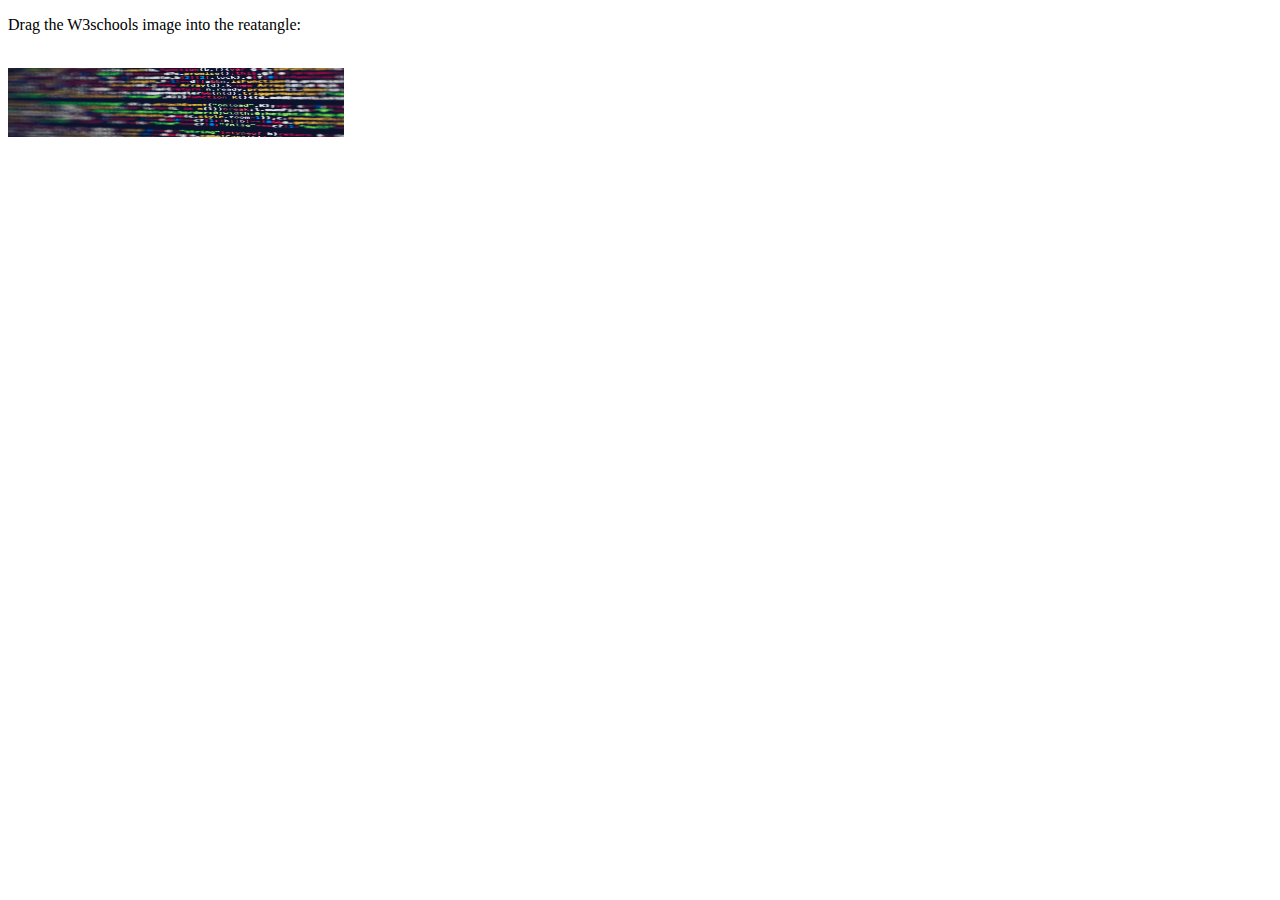
<file: index.html>
<!DOCTYPE html>
<html lang="en">
<head>
    <meta charset="UTF-8">
    <meta http-equiv="X-UA-Compatible" content="IE=edge">
    <meta name="viewport" content="width=device-width, initial-scale=1.0">
    <title>DragDown</title>
    <script>
        
    </script>
</head>
<body>
    <p>Drag the W3schools image into the reatangle:</p>

    <div id="div1" ondrop="drope(event)" ondragover="allowDrop(event)"></div>
    <br>
    <img src="./thumbnail4.jpg" alt="img" id="drag1" draggable="true" ondragstart="drag(event)" width="336" height="69">
</body>
</html>
</file>
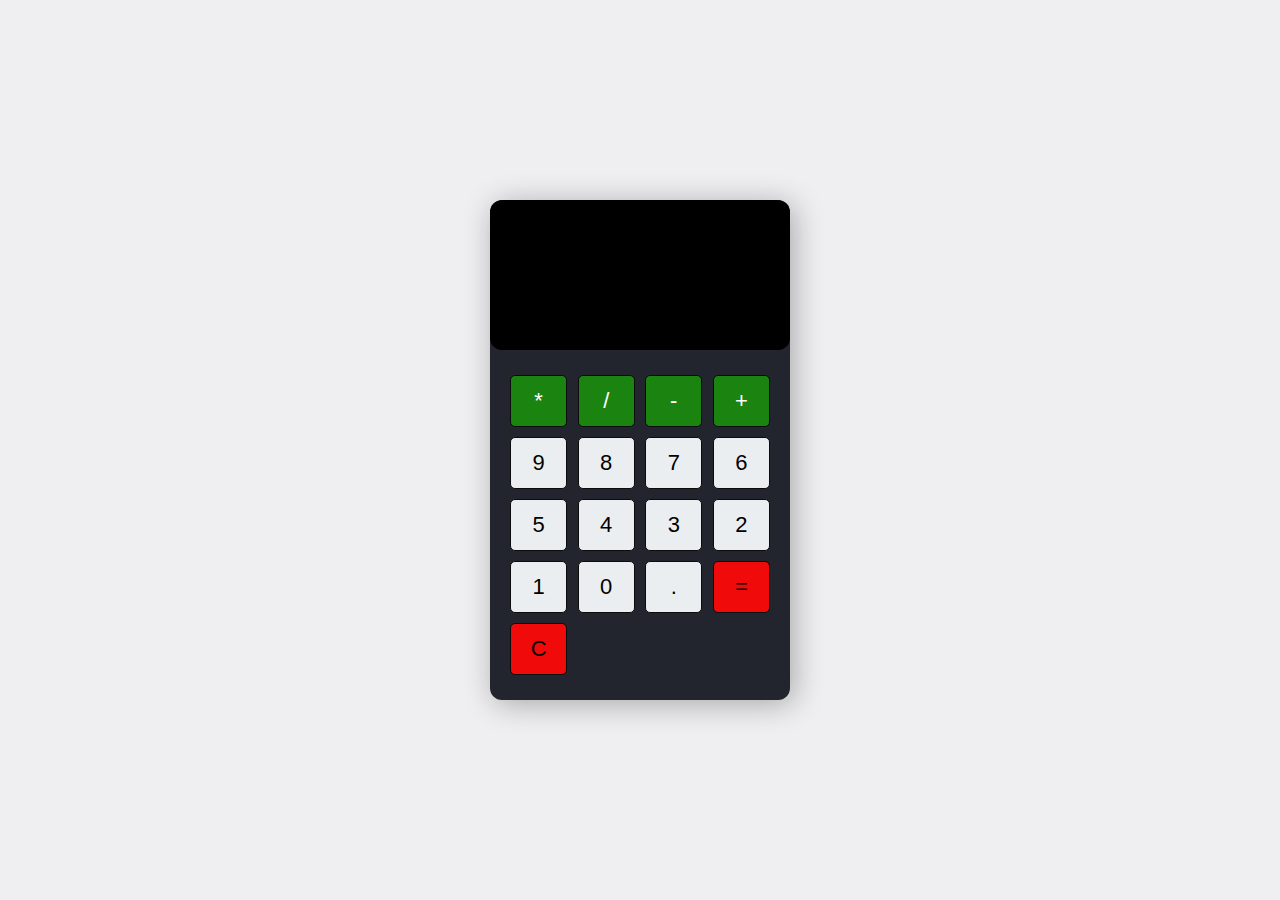
<file: Calculator/index.html>
<!DOCTYPE html>
<html lang="en">

<head>
    <meta charset="UTF-8">
    <meta http-equiv="X-UA-Compatible" content="IE=edge">
    <meta name="viewport" content="width=device-width, initial-scale=1.0">
    <link rel="stylesheet" href="style.css">
    <link rel="stylesheet" href="https://fonts.googleapis.com/css?family=Tangerine">
    <title>Simple Calculator</title>
</head>

<body>
    <section class="calculator">
        <form>
            <input action="screen" type="text">
        </form>
        <div class="buttons">
            <button type="button" class="btn btn-yellow" data-num="*">*</button>
            <button type="button" class="btn btn-yellow" data-num="/">/</button>
            <button type="button" class="btn btn-yellow" data-num="-">-</button>
            <button type="button" class="btn btn-yellow" data-num="+">+</button>

            <button type="button" class="btn btn-grey" data-num="9">9</button>
            <button type="button" class="btn btn-grey" data-num="8">8</button>
            <button type="button" class="btn btn-grey" data-num="7">7</button>
            <button type="button" class="btn btn-grey" data-num="6">6</button>
            <button type="button" class="btn btn-grey" data-num="5">5</button>
            <button type="button" class="btn btn-grey" data-num="4">4</button>
            <button type="button" class="btn btn-grey" data-num="3">3</button>
            <button type="button" class="btn btn-grey" data-num="2">2</button>
            <button type="button" class="btn btn-grey" data-num="1">1</button>
            <button type="button" class="btn btn-grey" data-num="0">0</button>
            <button type="button" class="btn btn-grey" data-num=".">.</button>

            <button type="button" class="btn btn-equal">=</button>
            <button type="button" class="btn btn-clear">C</button>
        </div>
    </section>
    <script src="./data.js"></script>
</body>

</html>
</file>
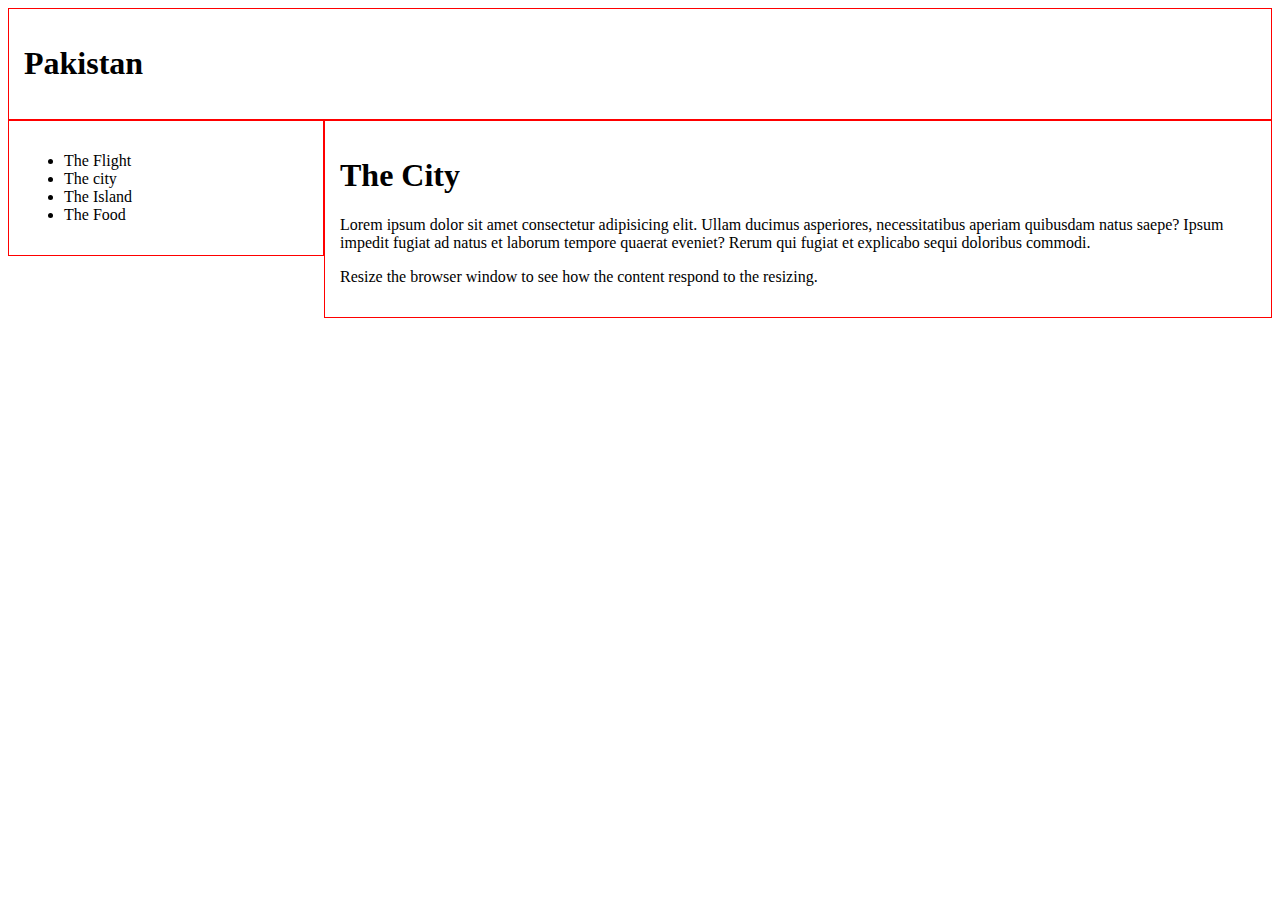
<file: CSS/index.html>
<!DOCTYPE html>
<html lang="en">
<head>
    <meta charset="UTF-8">
    <meta http-equiv="X-UA-Compatible" content="IE=edge">
    <meta name="viewport" content="width=device-width, initial-scale=1.0">
    <title>Document</title>
    <style>
        *{
            box-sizing: border-box;
        }
        .header{
            border: 1px solid red;
            padding: 15px;
        }
        .menu{
            width:25%;
            float:left;
            padding: 15px;
            border: 1px solid red;
        }
        .main{
            width: 75%;
            float: left;
            padding: 15px;
            border: 1px solid red;
        }
    </style>
</head>
<body>
    <div class="header">
        <h1>Pakistan</h1>
    </div>
    <div class="menu">
        <ul>
            <li>The Flight</li>
            <li>The city</li>
            <li>The Island</li>
            <li>The Food</li>
        </ul>
    </div>
    <div class="main">
        <h1>The City</h1>
        <p>Lorem ipsum dolor sit amet consectetur adipisicing elit. Ullam ducimus asperiores, necessitatibus aperiam quibusdam natus saepe? Ipsum impedit fugiat ad natus et laborum tempore quaerat eveniet? Rerum qui fugiat et explicabo sequi doloribus commodi.</p>
        <p>Resize the browser window to see how the content respond to the resizing.</p>
    </div>
</body>
</html>
</file>
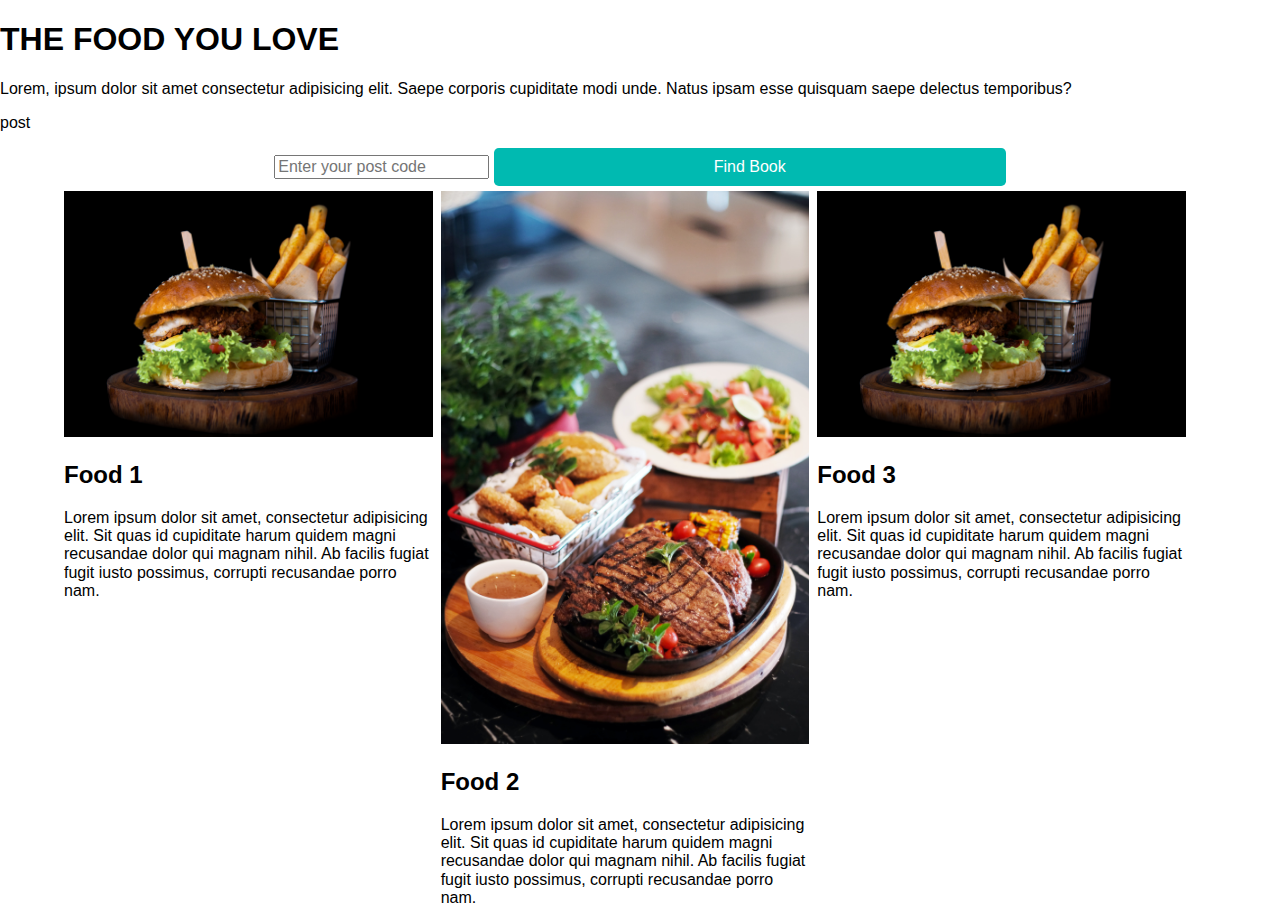
<file: Html And CSS/index.html>
<!DOCTYPE html>
<html lang="en">

<head>
    <meta charset="UTF-8">
    <meta http-equiv="X-UA-Compatible" content="IE=edge">
    <meta name="viewport" content="width=device-width, initial-scale=1.0">
    <link rel="preconnect" href="https://fonts.googleapis.com">
    <link rel="preconnect" href="https://fonts.gstatic.com" crossorigin>
    <link href="https://fonts.googleapis.com/css2?family=Koulen&display=swap" rel="stylesheet">
    <link rel="stylesheet" href="./style.css">
    <link rel="stylesheet" href="./normalize.css">
    <title>Document</title>
</head>

<body>
    <section class="hero-img">
        <div class="hero-wrapper">
            <h1>THE FOOD YOU LOVE</h1>
            <p>Lorem, ipsum dolor sit amet consectetur adipisicing elit. Saepe corporis cupiditate modi unde. Natus
                ipsam esse quisquam saepe delectus temporibus?</p>
            <span>post</span>
            <form class="form_code">
                <input class="post-code" type="text" placeholder="Enter your post code">
                <button tyoe="" submit>Find Book</button>
            </form>
        </div>

    </section>
    <section class="product">
        <div class="product__list__item">
            <img class="img-responsive" src="./images/3rdimg.jpg" alt="">
            <h2 class="product_heading">
                Food 1
            </h2>
            <p>Lorem ipsum dolor sit amet, consectetur adipisicing elit. Sit quas id cupiditate harum quidem magni
                recusandae dolor qui magnam nihil. Ab facilis fugiat fugit iusto possimus, corrupti recusandae porro
                nam.</p>
        </div>

        <div class="product__list__item">
            <img class="img-responsive" src="./images/4th-img.jpg" alt="">
            <h2 class="product_heading">
                Food 2
            </h2>
            <p>Lorem ipsum dolor sit amet, consectetur adipisicing elit. Sit quas id cupiditate harum quidem magni
                recusandae dolor qui magnam nihil. Ab facilis fugiat fugit iusto possimus, corrupti recusandae porro
                nam.</p>
        </div>
        <div class="product__list__item">
            <img class="img-responsive" src="./images/3rdimg.jpg" alt="">
            <h2 class="product_heading">
                Food 3
            </h2>
            <p>Lorem ipsum dolor sit amet, consectetur adipisicing elit. Sit quas id cupiditate harum quidem magni
                recusandae dolor qui magnam nihil. Ab facilis fugiat fugit iusto possimus, corrupti recusandae porro
                nam.</p>
        </div>

    </section>
</body>

</html>
</file>
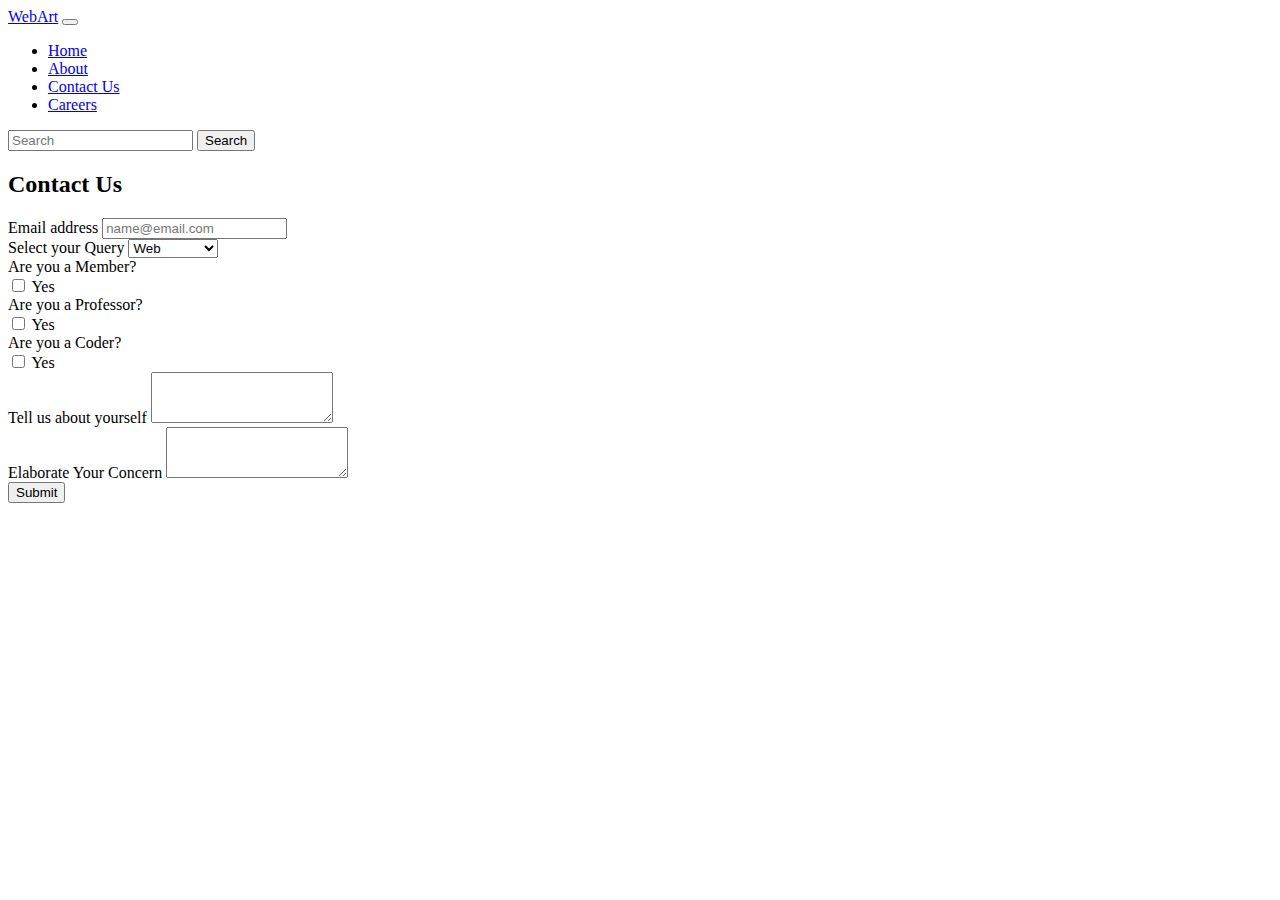
<file: Bootsrap Project/contact us.html>
<!doctype html>
<html lang="en">

  <head>
    <!-- Required meta tags -->
    <meta charset="utf-8">
    <meta name="viewport" content="width=device-width, initial-scale=1">

    <!-- Bootstrap CSS -->
    <link href="https://cdn.jsdelivr.net/npm/bootstrap@5.1.3/dist/css/bootstrap.min.css" rel="stylesheet" integrity="sha384-1BmE4kWBq78iYhFldvKuhfTAU6auU8tT94WrHftjDbrCEXSU1oBoqyl2QvZ6jIW3" crossorigin="anonymous">

    <title>WebArt</title>
  </head>
<body>
    <nav class="navbar navbar-expand-lg navbar-dark bg-dark">
        <div class="container-fluid">
          <a class="navbar-brand" href="#">WebArt</a>
          <button class="navbar-toggler" type="button" data-bs-toggle="collapse" data-bs-target="#navbarSupportedContent" aria-controls="navbarSupportedContent" aria-expanded="false" aria-label="Toggle navigation">
            <span class="navbar-toggler-icon"></span>
          </button>
          <div class="collapse navbar-collapse" id="navbarSupportedContent">
            <ul class="navbar-nav me-auto mb-2 mb-lg-0">
              <li class="nav-item">
                <a class="nav-link" aria-current="page" href="#">Home</a>
              </li>
              <li class="nav-item">
                <a class="nav-link" href="./about.html">About</a>
              </li>
              <li class="nav-item">
                <a class="nav-link active" href="./contact us.html">Contact Us</a>
              </li>
              <li class="nav-item">
                <a class="nav-link" href="./careers.html">Careers</a>
              </li>
            </ul>
            <form class="d-flex">
              <input class="form-control me-2" type="search" placeholder="Search" aria-label="Search">
              <button class="btn btn-success" type="submit">Search</button>
            </form>
          </div>
        </div>
      </nav>
      <div class="container my-4">
        <h2>Contact Us</h2>
        <form>
            <div class="form-group">
                <label for="exampleFormControlInput1">Email address</label>
                <input type="email" class="form-control" id="exampleFormControlInput1" placeholder="name@email.com">
            </div>
            <div class="form-group">
                <label for="exampleFormControlSelect1">Select your Query</label>
                <select class="form-control" id="exampleFormControlSelect1">
                    <option>Web</option>
                    <option>Tech Stack</option>
                    <option>Technology</option>
                    <option>Others</option>
                </select>
            </div>
            <div class="form-group row">
                <div class="col-sm-2">Are you a Member?</div>
                <div class="col-sm-10">
                    <div class="form-check">
                        <input class="form-check-input" type="checkbox" id="gridCheck1">
                        <label class="form-check-label" for="gridCheck1">
                            Yes
                        </label>
                    </div>
                </div>
            </div>
            <div class="form-group row">
                <div class="col-sm-2">Are you a Professor?</div>
                <div class="col-sm-10">
                    <div class="form-check">
                        <input class="form-check-input" type="checkbox" id="gridCheck2">
                        <label class="form-check-label" for="gridCheck2">
                            Yes
                        </label>
                    </div>
                </div>
            </div>
            <div class="form-group row my-2">
                <div class="col-sm-2">Are you a Coder?</div>
                <div class="col-sm-10">
                    <div class="form-check">
                        <input class="form-check-input" type="checkbox" id="gridCheck3">
                        <label class="form-check-label" for="gridCheck3">
                            Yes
                        </label>
                    </div>
                </div>
            </div>

            <div class="form-group my-2">
                <label for="exampleFormControlTextarea1">Tell us about yourself</label>
                <textarea class="form-control" id="exampleFormControlTextarea1" rows="3"></textarea>
            </div>
            <div class="form-group">
                <label for="exampleFormControlTextarea2">Elaborate Your Concern</label>
                <textarea class="form-control" id="exampleFormControlTextarea2" rows="3"></textarea>
            </div>
            <button class="btn btn-primary my-4">Submit</button>
        </form>

    </div>
    </div>
    <!-- Optional JavaScript -->
    <!-- jQuery first, then Popper.js, then Bootstrap JS -->
    <script src="https://code.jquery.com/jquery-3.4.1.slim.min.js"
        integrity="sha384-J6qa4849blE2+poT4WnyKhv5vZF5SrPo0iEjwBvKU7imGFAV0wwj1yYfoRSJoZ+n"
        crossorigin="anonymous"></script>
    <script src="https://cdn.jsdelivr.net/npm/popper.js@1.16.0/dist/umd/popper.min.js"
        integrity="sha384-Q6E9RHvbIyZFJoft+2mJbHaEWldlvI9IOYy5n3zV9zzTtmI3UksdQRVvoxMfooAo"
        crossorigin="anonymous"></script>
    <script src="https://stackpath.bootstrapcdn.com/bootstrap/4.4.1/js/bootstrap.min.js"
        integrity="sha384-wfSDF2E50Y2D1uUdj0O3uMBJnjuUD4Ih7YwaYd1iqfktj0Uod8GCExl3Og8ifwB6"
        crossorigin="anonymous"></script>
</body>

</html>
</file>
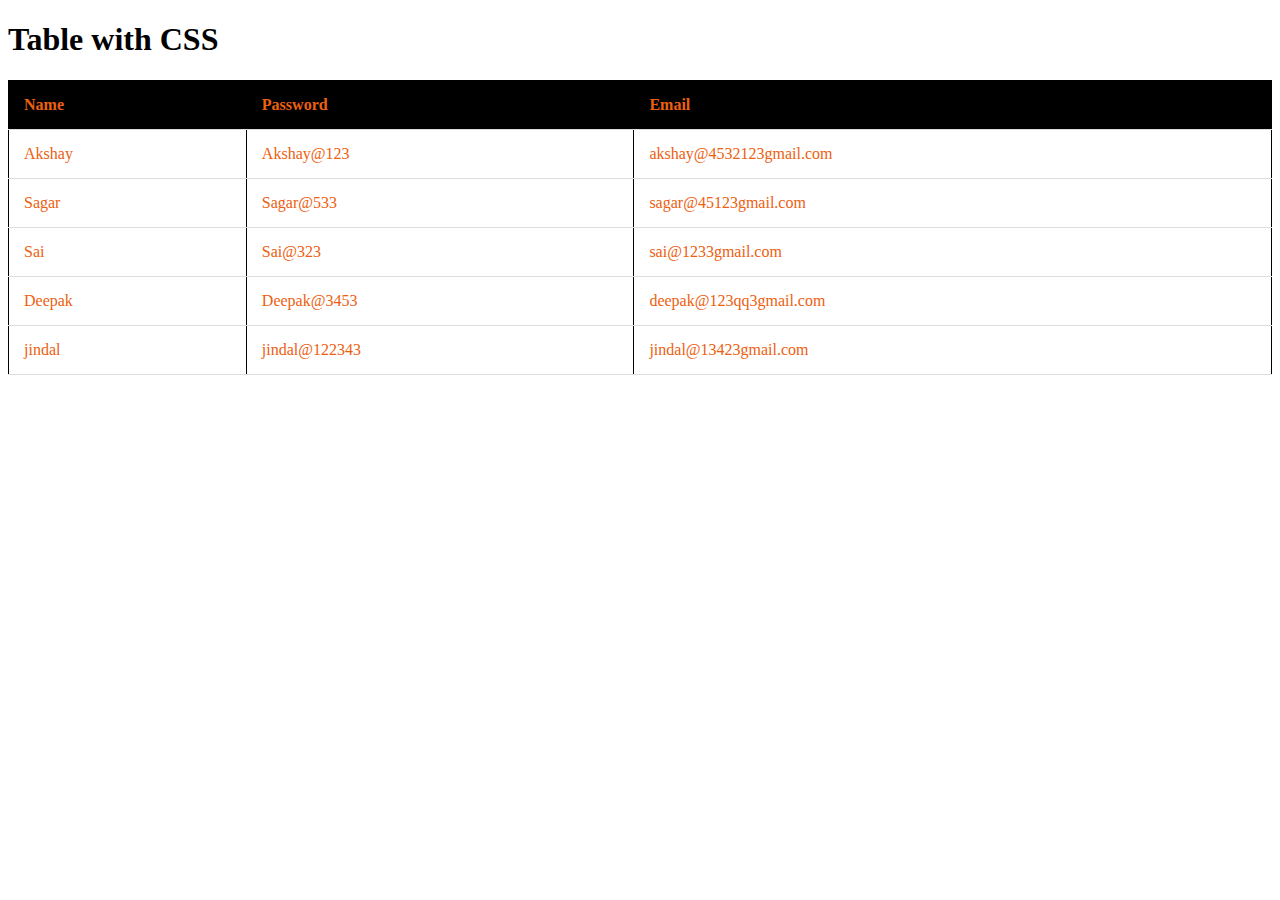
<file: Search Filter/indwex.html>
<!DOCTYPE html>
<html lang="en">
<head>
    <meta charset="UTF-8">
    <meta http-equiv="X-UA-Compatible" content="IE=edge">
    <meta name="viewport" content="width=device-width, initial-scale=1.0">
    <title>Document</title>
    <style>
        table,td,th{
            border: 1px solid black;
            vertical-align: bottom;
        }
        table{
            border-collapse: collapse;
            border-color: white;
            width: 100%;
            
        }
        td,th{
            text-align: left;
            padding: 15px;
            border-bottom: 1px solid #ddd;
            color: rgb(237, 96, 15);
        }
        /* td{
            height: 50px;
            vertical-align: bottom;
        } */
        tr:hover{
            background-color: black;
        }
        th{
            background-color: black;
        }
    </style>
</head>
<body>
    <h1>Table with CSS</h1>

    <table style="overflow-x: auto;">
        <thead>
            <tr>
                <th>Name</th>
                <th>Password</th>
                <th>Email </th>
            </tr>
        </thead>
        <tbody>
            <tr>
                <td>Akshay</td>
                <td>Akshay@123</td>
                <td>akshay@4532123gmail.com</td>
            </tr>
            <tr>
                <td>Sagar</td>
                <td>Sagar@533</td>
                <td>sagar@45123gmail.com</td>
            </tr>
            <tr>
                <td>Sai</td>
                <td>Sai@323</td>
                <td>sai@1233gmail.com</td>
            </tr>
            <tr>
                <td>Deepak</td>
                <td>Deepak@3453</td>
                <td>deepak@123qq3gmail.com</td>
            </tr>
            <tr>
                <td>jindal</td>
                <td>jindal@122343</td>
                <td>jindal@13423gmail.com</td>
            </tr>
        </tbody>
    </table>
</body>
</html>
</file>
<file: Calculator/style.css>
*{
    margin: 0;
    padding: 0;
    box-sizing: border-box;
}

body{
    min-height: 100vh;
    background: #efeff2;
    display: flex;
    justify-content: center;
    align-items: center;
}
.calculator{
    width: 300px;
    height: 500px;
    box-shadow: 4px 4px 30px rgba(0, 0, 0, 0.3);
    border-radius: 12px;
    background: #22252D;
    overflow: hidden;
}
form input{
    width: 100%;
    height: 150px;
    border: none;
    border-radius: 12px;
    font-size: 2rem;
    padding: 1rem;
    color: #fff;
    background: #000;
    text-align: right;
    pointer-events: none;
}
button{
    flex: 0 0 22%;
    margin: 5px 0;
    border: 1px solid rgb(11, 11, 11);
    width: 60px;
    height: 52px;
    font-size: 22px;
    border-radius: 5px;
    cursor: pointer;
}
.buttons{
    display: flex;
    flex-wrap: wrap;
    justify-content: space-between;
    padding: 20px;
}
.btn-yellow{
    background-color: rgb(27, 132, 16);
    color: #fff;
}
.btn-grey{
    background: rgb(235, 238, 240);

}
.btn-equal{
    background-color: rgb(241, 10, 10);
}
.btn-clear{
    background-color: rgb(241, 10, 10);
}
</file>
<file: Html And CSS/style.css>
body {
	font-family: 'Montserrat', sans-serif;
}

/* Utilty Classes*/

.img-responsive {
  max-width: 100%;
}

.hero_image {
	background: url(heroimage.jpg) no-repeat;
	-webkit-background-size: cover;
	background-size: cover;
	height: 100vh;
	position: relative;
}

.hero_wrapper {
	color:white;
	position: absolute;
	top: 50%;
	left: 50%;
	transform: translate(-50%,-50%);
}

.hero_wrapper h1 {
	font-size: 2.4rem;
	text-align: center;
}


.hero_wrapper span {
	margin-left: 5rem;
	display: inline-block;
	margin-bottom: .5rem;
}

.form_code {
	text-align: center;
}

.form_code .post_code {
	display: block;
	width: 80%;
	margin-left: auto;
	margin-right: auto;
	border-radius: 2rem;
	padding: .6rem;
	border:none;
	outline:none;
}

.form_code button {
	width: 40%;
	text-align: center;
	background-color: #00bab1;
	color: white;
	padding: .6rem;
	margin:1rem auto 0rem;
	border: none;
	border-radius: .3rem;
}


/*  Product Section */

.product {
	width: 90%;
	margin-top: .3rem;
	margin-left: auto;
	margin-right: auto;
}

.product__list__item {
	float: left;
	width: 32%;
	margin-left: .5rem;
}


.product__list__item:first-of-type {
	margin-left: 0;
}
</file>
